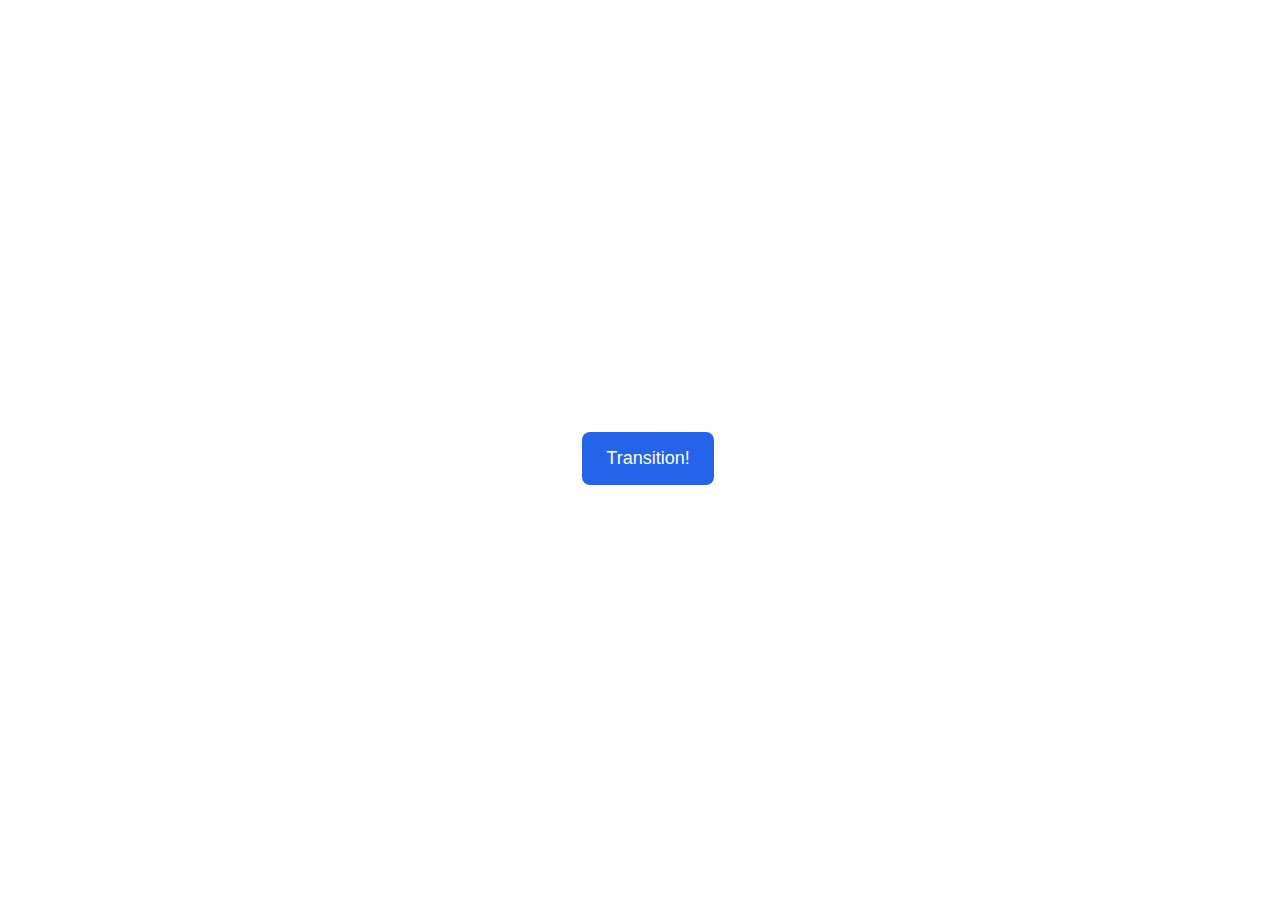
<file: animation/01-button-hover/index.html>
<!DOCTYPE html>
<html lang="en">
  <head>
    <meta charset="UTF-8" />
    <meta http-equiv="X-UA-Compatible" content="IE=edge" />
    <meta name="viewport" content="width=device-width, initial-scale=1.0" />
    <title>Button Hover</title>
    <link rel="stylesheet" href="style.css" />
  </head>
  <body>
    <div id="transition-container">
      <button>Transition!</button>
    </div>
  </body>
</html>
</file>
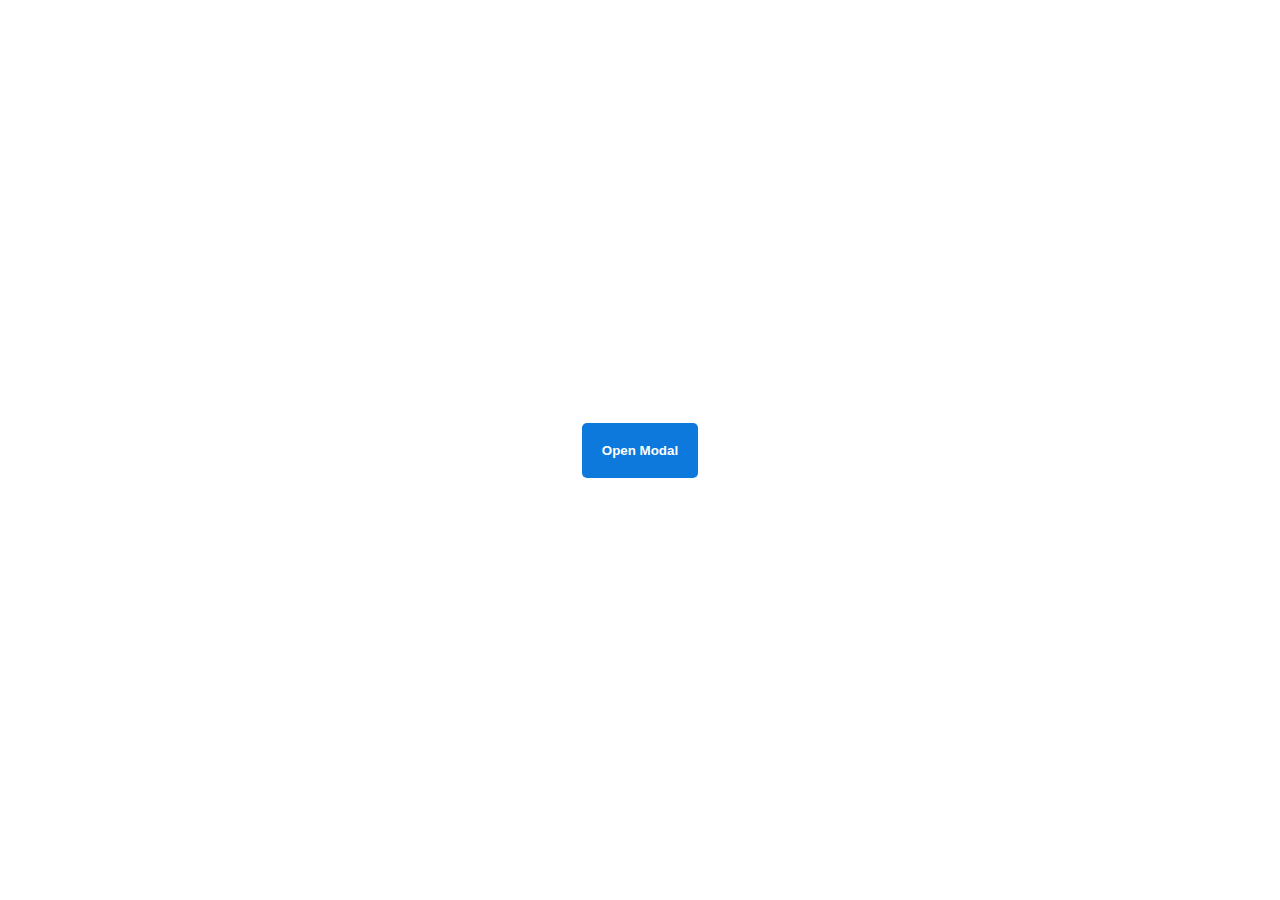
<file: animation/02-pop-up/index.html>
<!DOCTYPE html>
<html lang="en">
  <head>
    <meta charset="UTF-8" />
    <meta http-equiv="X-UA-Compatible" content="IE=edge" />
    <meta name="viewport" content="width=device-width, initial-scale=1.0" />
    <title>Popup</title>
    <link rel="stylesheet" href="style.css" />
  </head>
  <body>
    <div class="backdrop"></div>
    <div class="popup-modal">
      <h1>Look at me!</h1>
      <p>I'm a pop up dialog!</p>
      <button id="close-modal">Close Modal</button>
    </div>
    <div class="button-container">
      <button id="trigger-modal">Open Modal</button>
    </div>
    <script src="script.js"></script>
  </body>
</html>
</file>
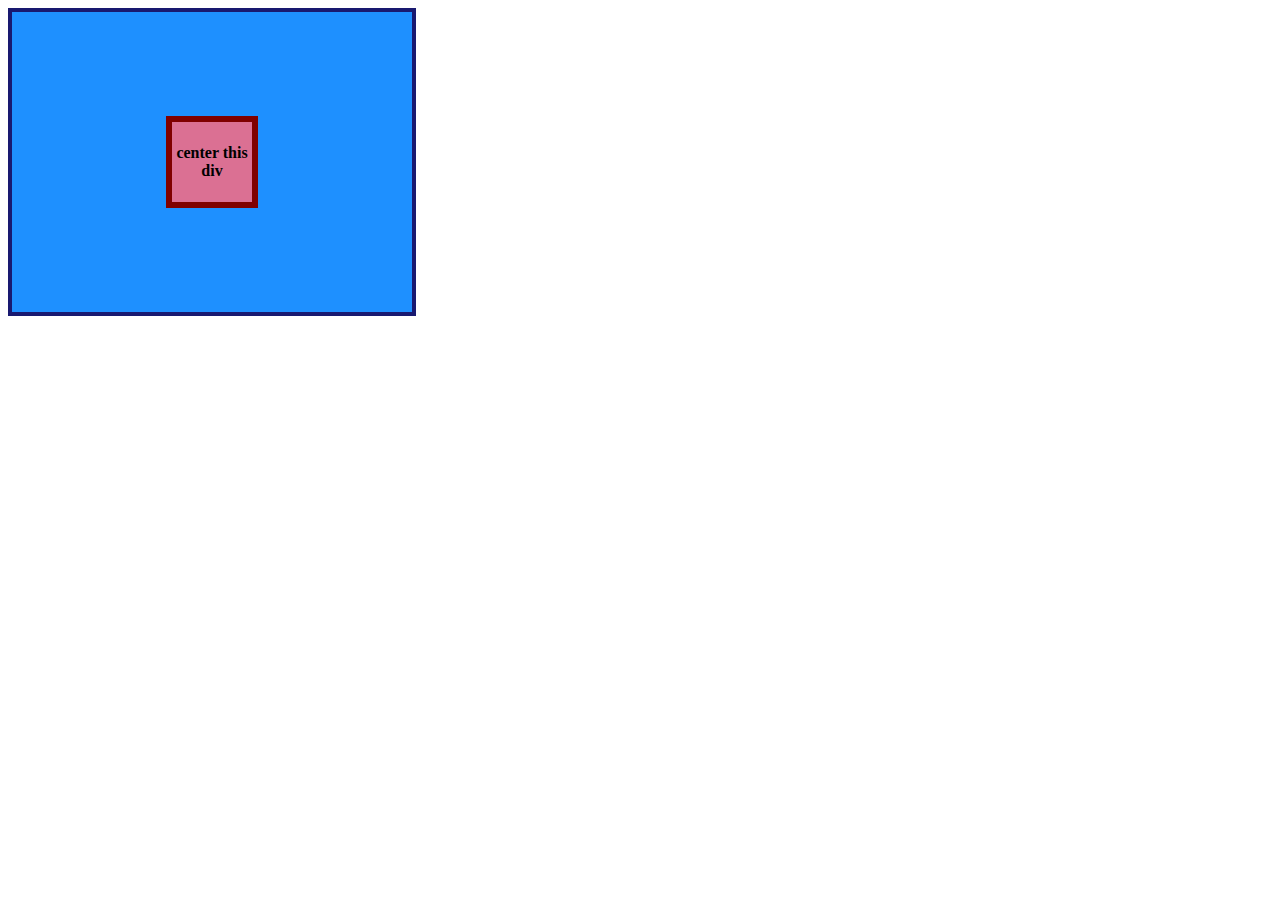
<file: flex/01-flex-center/index.html>
<!DOCTYPE html>
<html lang="en">
<head>
  <meta charset="UTF-8">
  <meta http-equiv="X-UA-Compatible" content="IE=edge">
  <meta name="viewport" content="width=device-width, initial-scale=1.0">
  <title>CENTER THIS DIV</title>
  <link rel="stylesheet" href="style.css">
</head>
<body>
  <div class="container">
    <div class="box">center this div</div>
  </div>
</body>
</html>
</file>
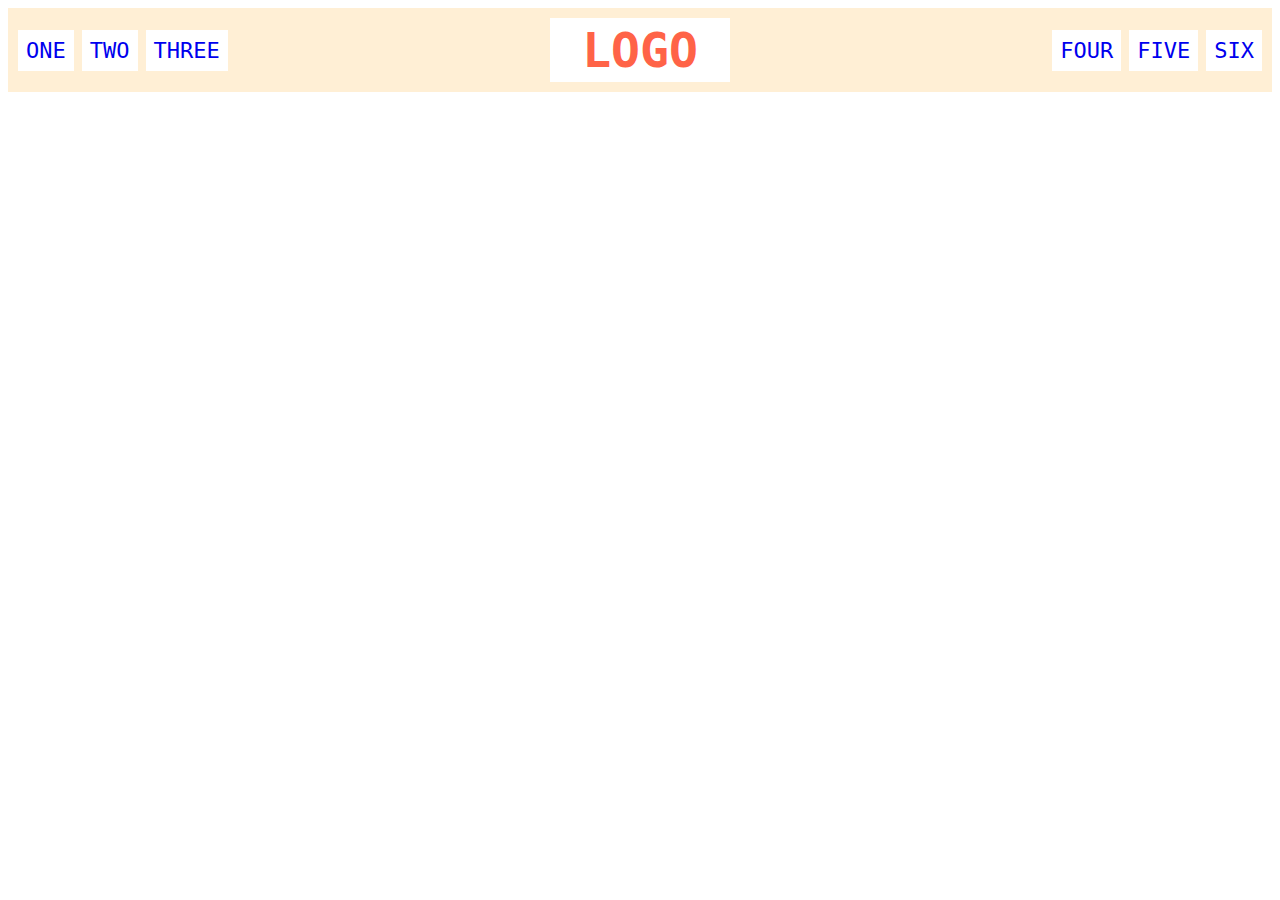
<file: flex/02-flex-header/index.html>
<!DOCTYPE html>
<html lang="en">
<head>
  <meta charset="UTF-8">
  <meta http-equiv="X-UA-Compatible" content="IE=edge">
  <meta name="viewport" content="width=device-width, initial-scale=1.0">
  <title>Flex Header</title>
  <link rel="stylesheet" href="style.css">
</head>
<body>
  <div class="header">
    <div class="left-links">
      <ul>
        <li><a href="#">ONE</a></li>
        <li><a href="#">TWO</a></li>
        <li><a href="#">THREE</a></li>
      </ul>
    </div>
    <div class="logo">LOGO</div>
    <div class="right-links">
      <ul>
        <li><a href="#">FOUR</a></li>
        <li><a href="#">FIVE</a></li>
        <li><a href="#">SIX</a></li>
      </ul>
    </div>
  </div>
</body>
</html>
</file>
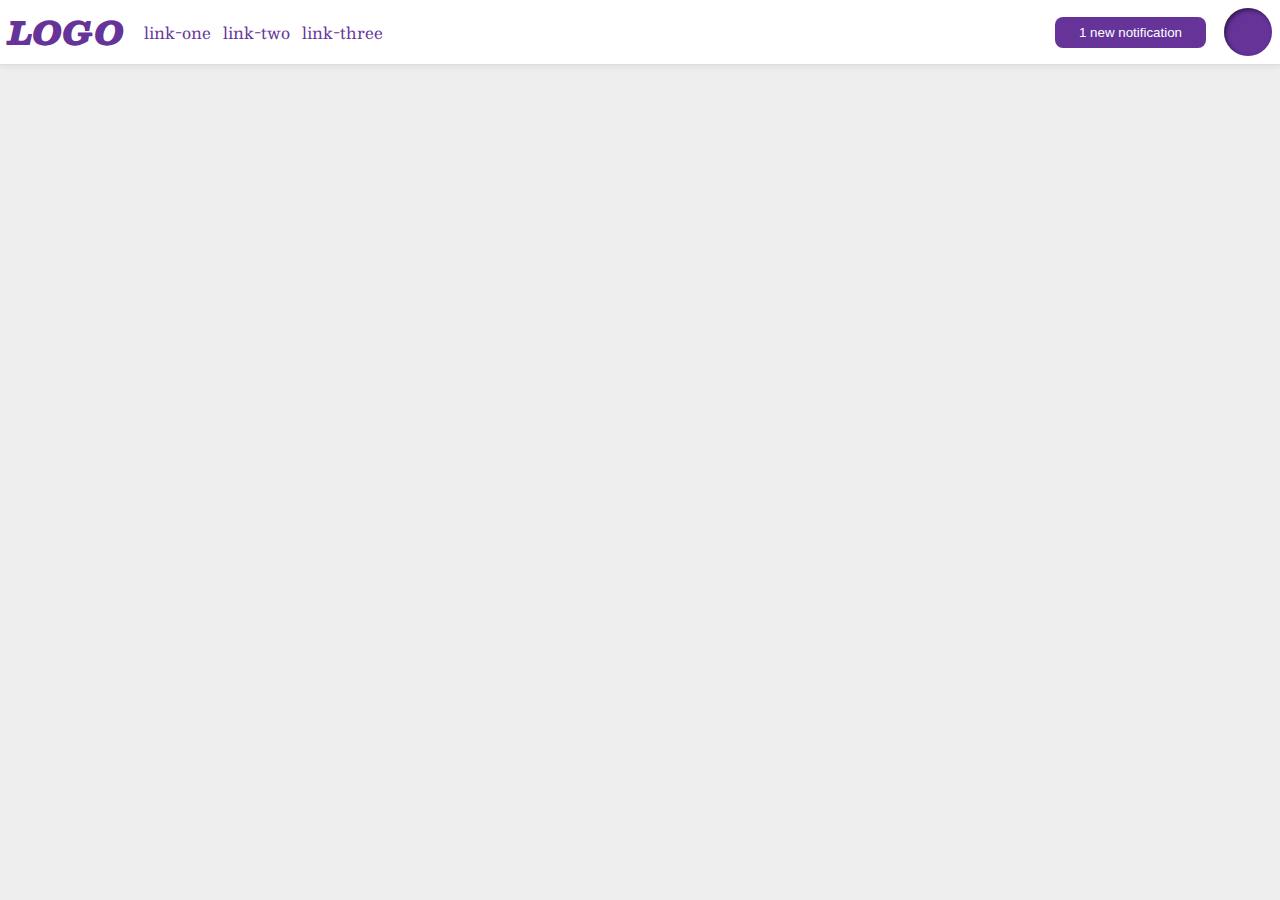
<file: flex/03-flex-header-2/index.html>
<!DOCTYPE html>
<html lang="en">
<head>
  <meta charset="UTF-8">
  <meta http-equiv="X-UA-Compatible" content="IE=edge">
  <meta name="viewport" content="width=device-width, initial-scale=1.0">
  <title>Flex Header 2</title>
  <link rel="stylesheet" href="style.css">
</head>
<body>
  <div class="header">
    <div class="left">
      <div class="logo">
        LOGO
      </div>
      <ul class="links">
        <li><a href="google.com">link-one</a></li>
        <li><a href="google.com">link-two</a></li>
        <li><a href="google.com">link-three</a></li>
      </ul>
  </div>
  <div class="right">
    <button class="notifications">
      1 new notification
    </button>
    <div class="profile-image"></div>
  </div>
</body>
</html>
</file>
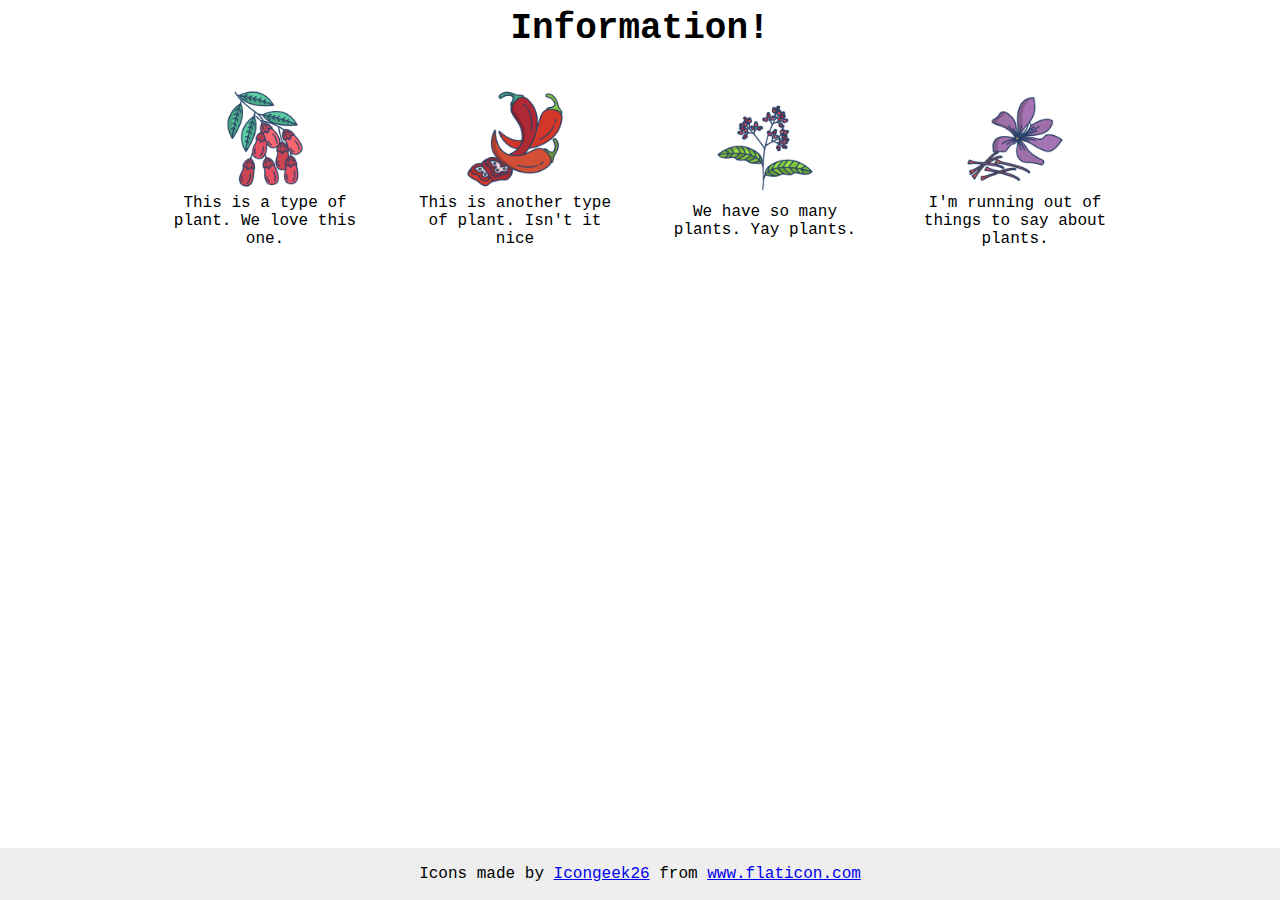
<file: flex/04-flex-information/index.html>
<!DOCTYPE html>
<html lang="en">
<head>
  <meta charset="UTF-8">
  <meta http-equiv="X-UA-Compatible" content="IE=edge">
  <meta name="viewport" content="width=device-width, initial-scale=1.0">
  <title>Information</title>
  <link rel="stylesheet" href="style.css">
</head>
<body>
  <div class="title">Information!</div>
    <div class="card-container">
      <div class="card">
        <img src="./images/barberry.png" alt="barberry">
        <div class="text">This is a type of plant. We love this one.</div>
      </div>
      <div class="card">
        <img src="./images/chilli.png" alt="chili">
        <div class="text">This is another type of plant. Isn't it nice</div>
      </div>
      <div class="card">
        <img src="./images/pepper.png" alt="pepper">
        <div class="text">We have so many plants. Yay plants.</div>
      </div>
      <div class="card">
        <img src="./images/saffron.png" alt="saffron">
        <div class="text">I'm running out of things to say about plants.</div>
      </div>
    </div>

  <!-- disregard this section, it's here to give attribution to the creator of these icons -->
  <div class="footer">
    <div>Icons made by <a href="https://www.flaticon.com/authors/icongeek26" title="Icongeek26">Icongeek26</a> from <a href="https://www.flaticon.com/" title="Flaticon">www.flaticon.com</a></div>
  </div>
</body>
</html>
</file>
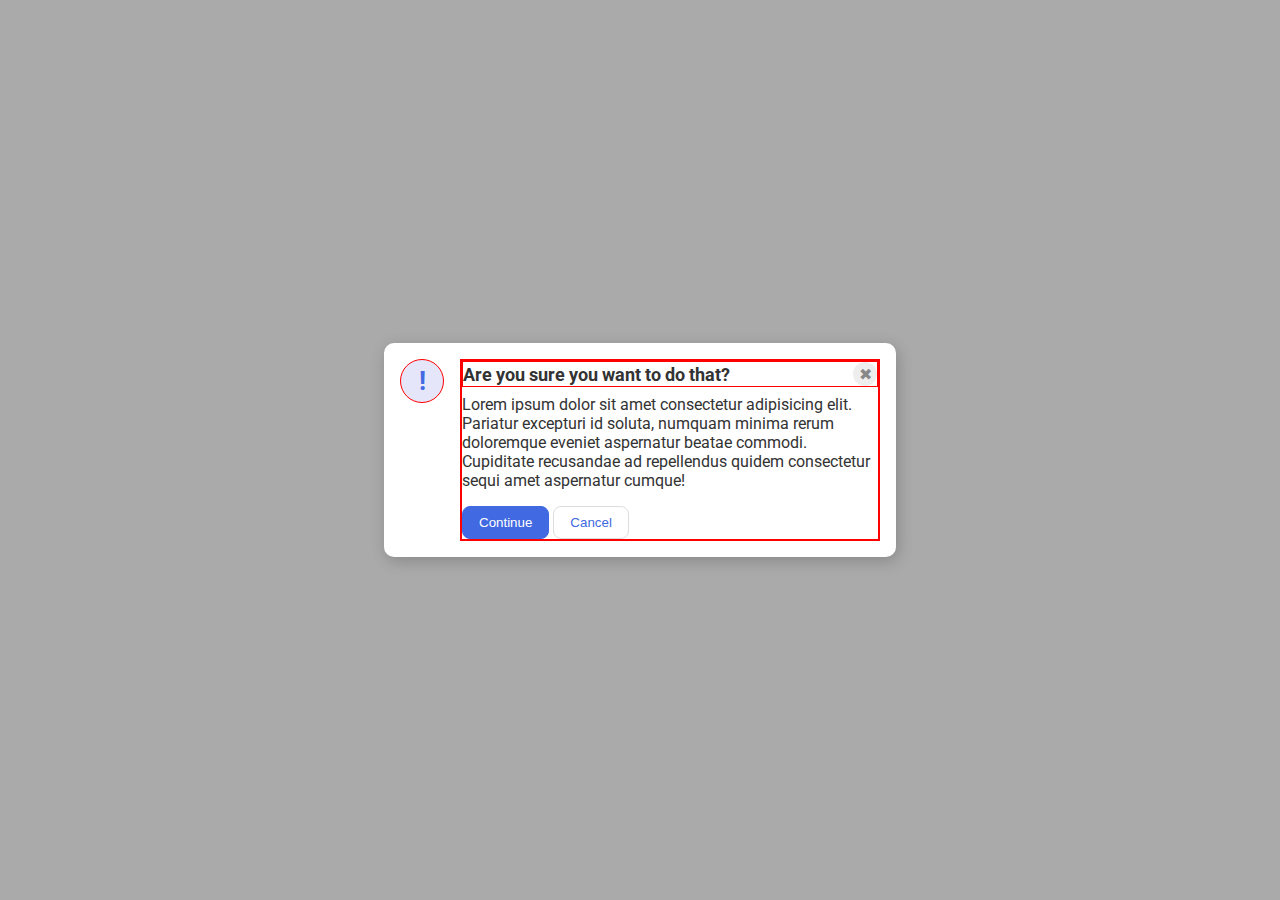
<file: flex/05-flex-modal/index.html>
<!DOCTYPE html>
<html lang="en">
<head>
  <meta charset="UTF-8">
  <meta http-equiv="X-UA-Compatible" content="IE=edge">
  <meta name="viewport" content="width=device-width, initial-scale=1.0">
  <link rel="stylesheet" href="style.css">
  <title>Modal</title>
</head>
<body>
  <div class="modal">
  <div class="icon">!</div>
    <div class="container">
      <div class="header">Are you sure you want to do that?
      <div class="close-button">✖</div>
      </div>
      <div class="text">Lorem ipsum dolor sit amet consectetur adipisicing elit. Pariatur excepturi id soluta, numquam minima rerum doloremque eveniet aspernatur beatae commodi. Cupiditate recusandae ad repellendus quidem consectetur sequi amet aspernatur cumque!</div>
      <button class="continue">Continue</button>
      <button class="cancel">Cancel</button>
    </div>
  </div>
</body>
</html>
</file>
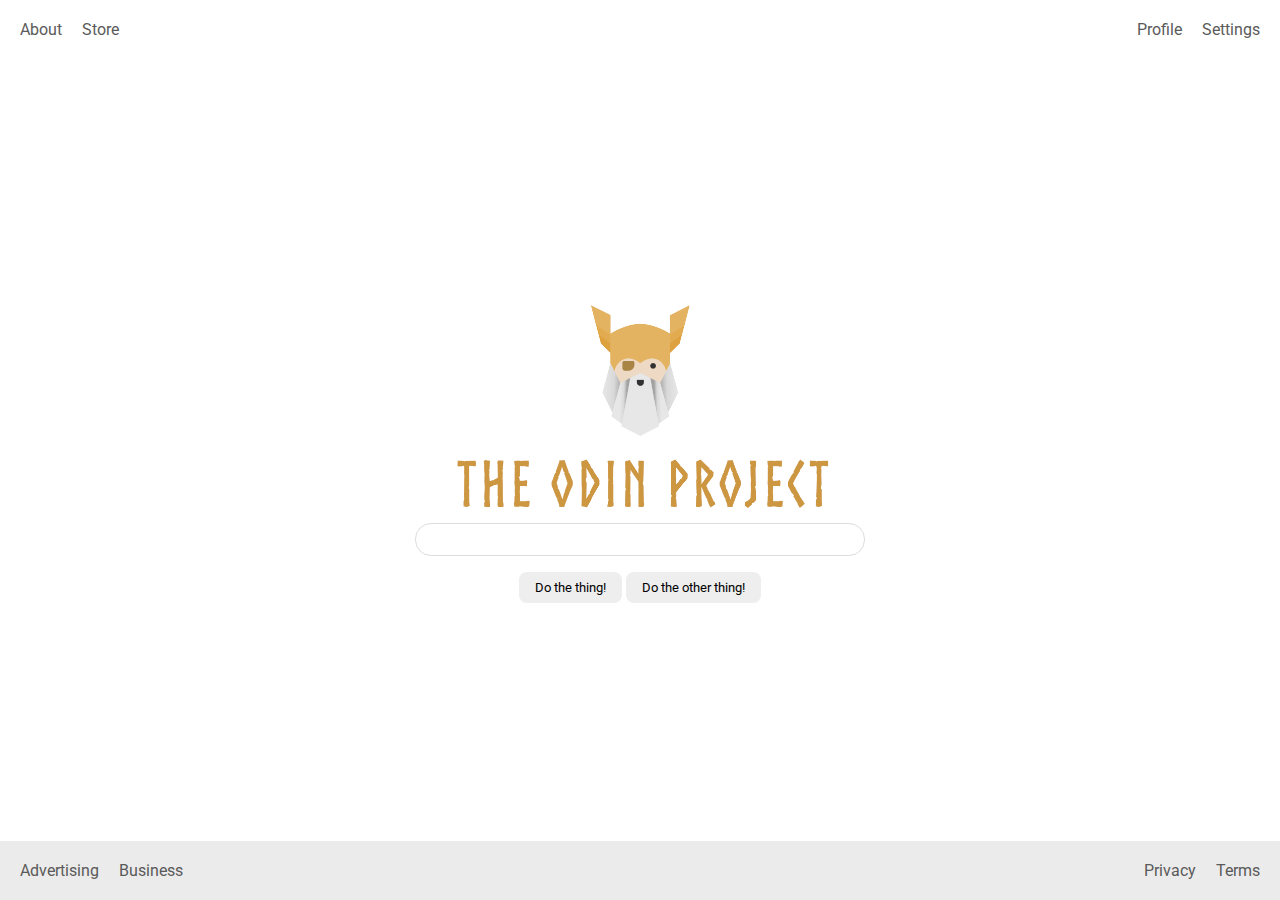
<file: flex/06-flex-layout/index.html>
<!DOCTYPE html>
<html lang="en">
<head>
  <meta charset="UTF-8">
  <meta http-equiv="X-UA-Compatible" content="IE=edge">
  <meta name="viewport" content="width=device-width, initial-scale=1.0">
  <title>LAYOUT</title>
  <link rel="stylesheet" href="./style.css">
</head>
<body>
  <div class="header">
    <ul class="left-links">
      <li><a href="google.com">About</a></li>
      <li><a href="google.com">Store</a></li>
    </ul>
    <ul class="right-links">
      <li><a href="google.com">Profile</a></li>
      <li><a href="google.com">Settings</a></li>
    </ul>
  </div>
  <div class="content">
    <img src="./logo.png" alt="">
    <div class="input">
      <input type="text">
    </div>
    <div class="buttons">
      <button>Do the thing!</button>
      <button>Do the other thing!</button>
    </div>
  </div>
  <div class="footer">
    <ul class="left-links">
      <li><a href="google.com">Advertising</a></li>
      <li><a href="google.com">Business</a></li>
    </ul>
    <ul class="right-links">
      <li><a href="google.com">Privacy</a></li>
      <li><a href="google.com">Terms</a></li>
    </ul>
  </div>
</body>
</html>
</file>
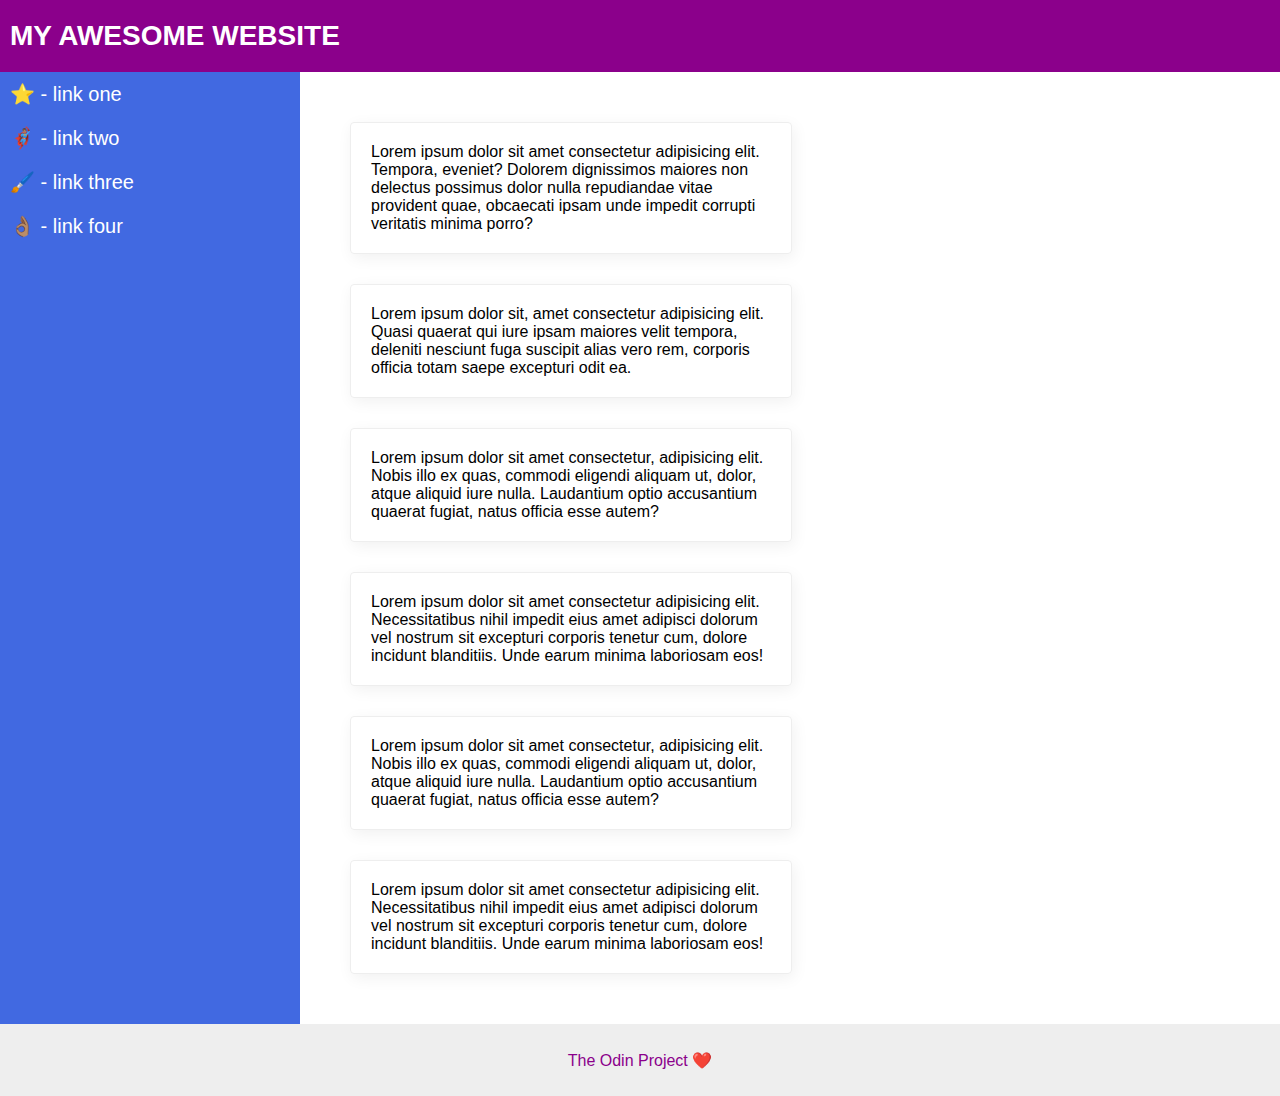
<file: flex/07-flex-layout-2/index.html>
<!DOCTYPE html>
<html lang="en">
<head>
  <meta charset="UTF-8">
  <meta http-equiv="X-UA-Compatible" content="IE=edge">
  <meta name="viewport" content="width=device-width, initial-scale=1.0">
  <title>The Holy Grail</title>
  <link rel="stylesheet" href="style.css">
</head>
<body>
  <div class="header">
    MY AWESOME WEBSITE
  </div>
<div class="center">
    <div class="sidebar">
      <ul>
        <li><a href="google.com">⭐ - link one</a></li>
        <li><a href="google.com">🦸🏽‍♂️ - link two</a></li>
        <li><a href="google.com">🖌️ - link three</a></li>
        <li><a href="google.com">👌🏽 - link four</a></li>
      </ul>
    </div>
    <div class="card-container">
      <div class="card">Lorem ipsum dolor sit amet consectetur adipisicing elit. Tempora, eveniet? Dolorem dignissimos maiores non delectus possimus dolor nulla repudiandae vitae provident quae, obcaecati ipsam unde impedit corrupti veritatis minima porro?</div>
      <div class="card">Lorem ipsum dolor sit, amet consectetur adipisicing elit. Quasi quaerat qui iure ipsam maiores velit tempora, deleniti nesciunt fuga suscipit alias vero rem, corporis officia totam saepe excepturi odit ea.</div>
      <div class="card">Lorem ipsum dolor sit amet consectetur, adipisicing elit. Nobis illo ex quas, commodi eligendi aliquam ut, dolor, atque aliquid iure nulla. Laudantium optio accusantium quaerat fugiat, natus officia esse autem?</div>
      <div class="card">Lorem ipsum dolor sit amet consectetur adipisicing elit. Necessitatibus nihil impedit eius amet adipisci dolorum vel nostrum sit excepturi corporis tenetur cum, dolore incidunt blanditiis. Unde earum minima laboriosam eos!</div>
      <div class="card">Lorem ipsum dolor sit amet consectetur, adipisicing elit. Nobis illo ex quas, commodi eligendi aliquam ut, dolor, atque aliquid iure nulla. Laudantium optio accusantium quaerat fugiat, natus officia esse autem?</div>
      <div class="card">Lorem ipsum dolor sit amet consectetur
      adipisicing elit. Necessitatibus nihil impedit eius amet adipisci
      dolorum vel nostrum sit excepturi corporis tenetur cum, dolore
      incidunt blanditiis. Unde earum minima laboriosam eos!</div>
    </div>
  </div>
  </div>
  <div class="footer">
    The Odin Project ❤️
  </div>
</body>
</html>
</file>
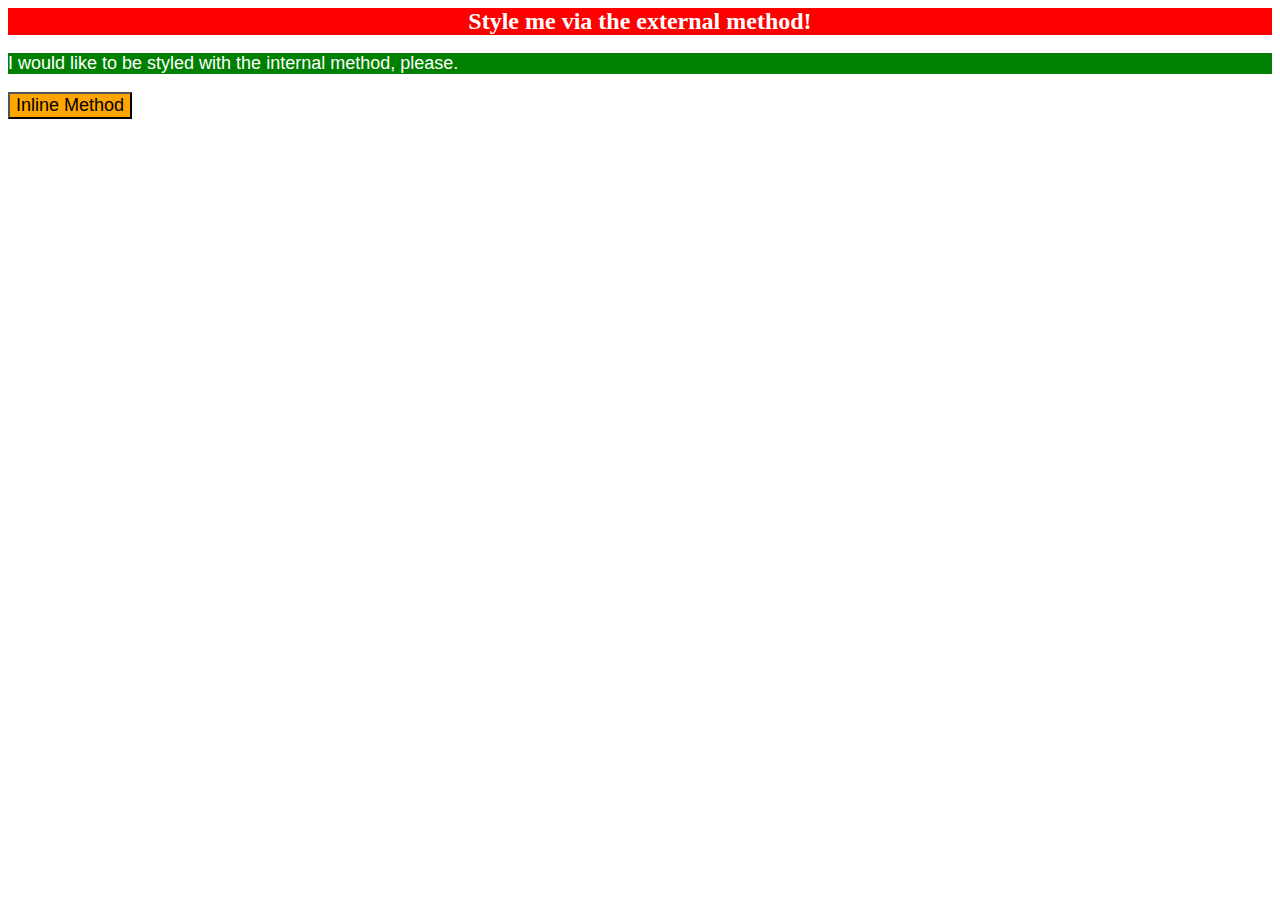
<file: foundations/01-css-methods/index.html>
<!DOCTYPE html>
<html lang="en">
<head>
  <meta charset="UTF-8">
  <meta http-equiv="X-UA-Compatible" content="IE=edge">
  <meta name="viewport" content="width=device-width, initial-scale=1.0">
  <link rel="stylesheet" href="style.css"> 
  <title>Methods for Adding CSS</title>
  <style>
    p {
      background-color: green;
      color: white;
      font-family: sans-serif;
      font-size: 18px;
    }
  </style>
</head>
<body>
  <div>Style me via the external method!</div>
  <p>I would like to be styled with the internal method, please.</p>
  <button style="background-color: orange; font-size: 18px; ">Inline Method</button>
</body>
</html>
</file>
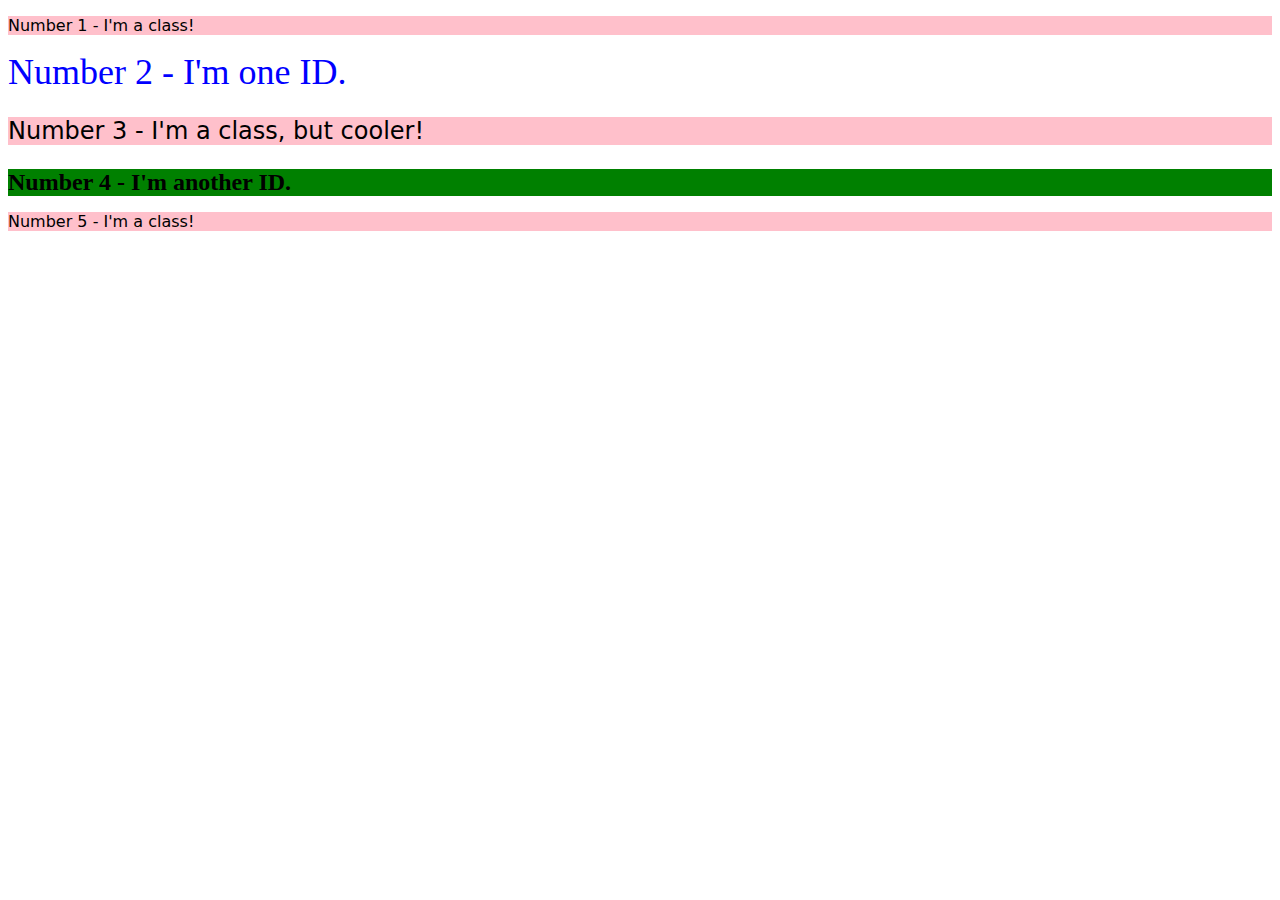
<file: foundations/02-class-id-selectors/index.html>
<!DOCTYPE html>
<html lang="en">
<head>
  <meta charset="UTF-8">
  <meta http-equiv="X-UA-Compatible" content="IE=edge">
  <meta name="viewport" content="width=device-width,
  initial-scale=1.0">
  <title>Class and ID Selectors</title>
  <link rel="stylesheet" href="style.css">
</head>
<body>
  <p>Number 1 - I'm a class!</p>
  <div id="two">Number 2 - I'm one ID.</div>
  <p class="size">Number 3 - I'm a class, but cooler!</p>
  <div id="four" class="size">Number 4 - I'm another ID.</div>
  <p>Number 5 - I'm a class!</p>
</body>
</html>
</file>
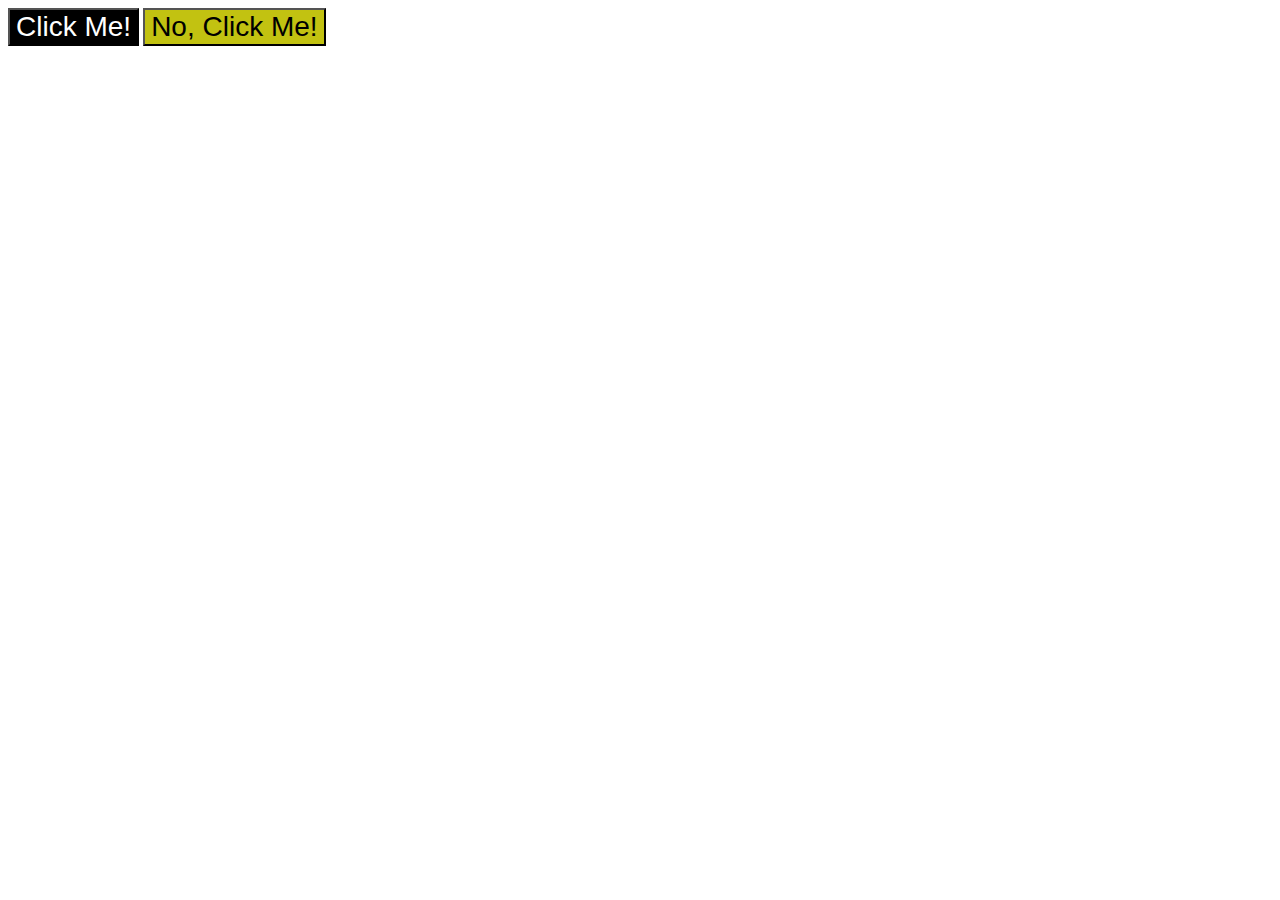
<file: foundations/03-grouping-selectors/index.html>
<!DOCTYPE html>
<html lang="en">
<head>
  <meta charset="UTF-8">
  <meta http-equiv="X-UA-Compatible" content="IE=edge">
  <meta name="viewport" content="width=device-width, initial-scale=1.0">
  <title>Grouping Selectors</title>
  <link rel="stylesheet" href="style.css">
</head>
<body>
  <button class="first">Click Me!</button>
  <button class="second">No, Click Me!</button>
</body>
</html>
</file>
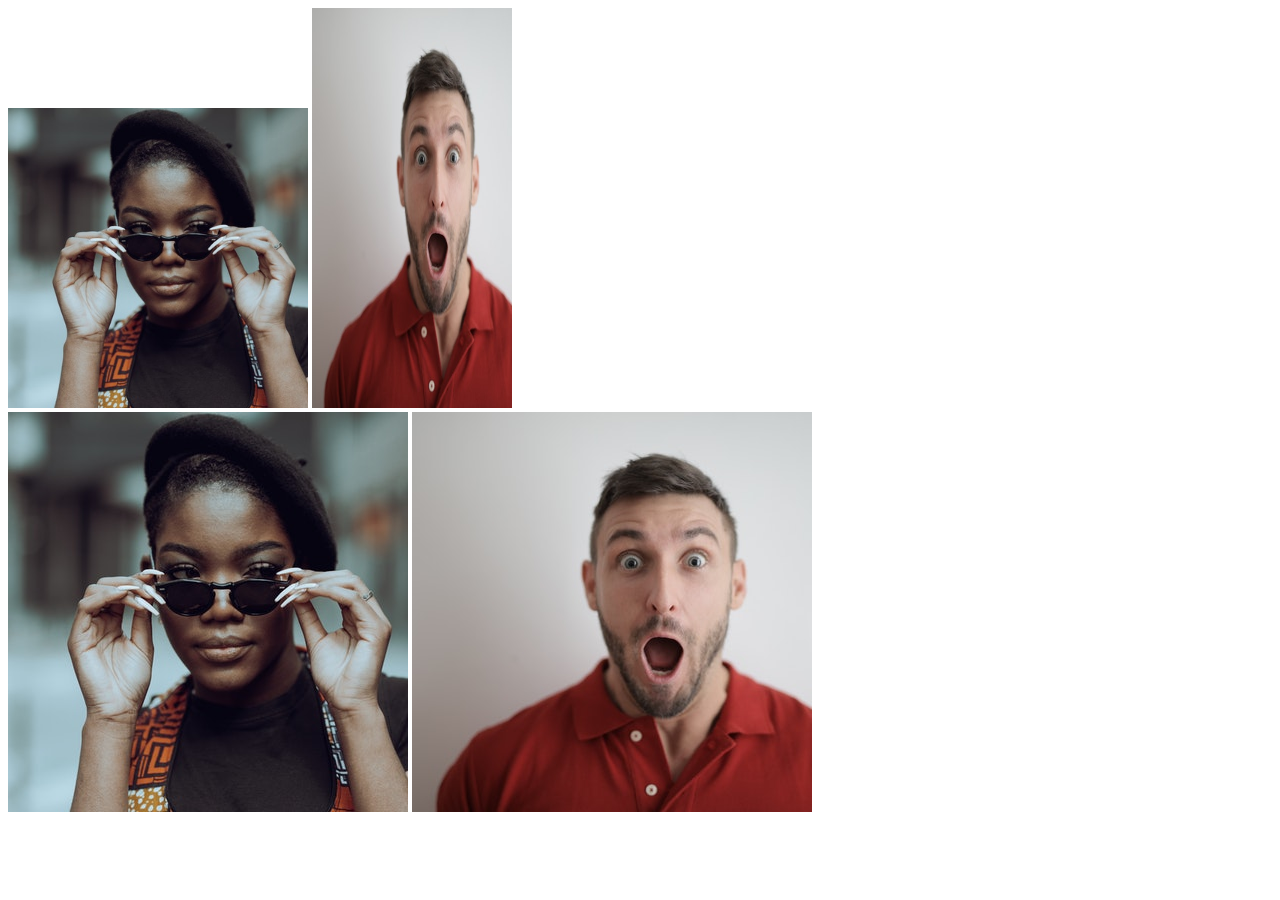
<file: foundations/04-chaining-selectors/index.html>
<!DOCTYPE html>
<html lang="en">
<head>
  <meta charset="UTF-8">
  <meta http-equiv="X-UA-Compatible" content="IE=edge">
  <meta name="viewport" content="width=device-width, initial-scale=1.0">
  <title>Chaining Selectors</title>
  <link rel="stylesheet" href="style.css">
</head>
<body>
  <!-- Use the classes BELOW this line -->
  <div>
    <img class="avatar proportioned" src="./pexels-katho-mutodo-8434791.jpg" alt="">
    <img class="avatar distorted" src="./pexels-andrea-piacquadio-3777931.jpg" alt="">
  </div>
  <!-- Use the classes ABOVE this line -->
  <div>
    <img class="original proportioned" src="./pexels-katho-mutodo-8434791.jpg" alt="">
    <img class="original distorted" src="./pexels-andrea-piacquadio-3777931.jpg" alt="">
  </div>
</body>
</html>
</file>
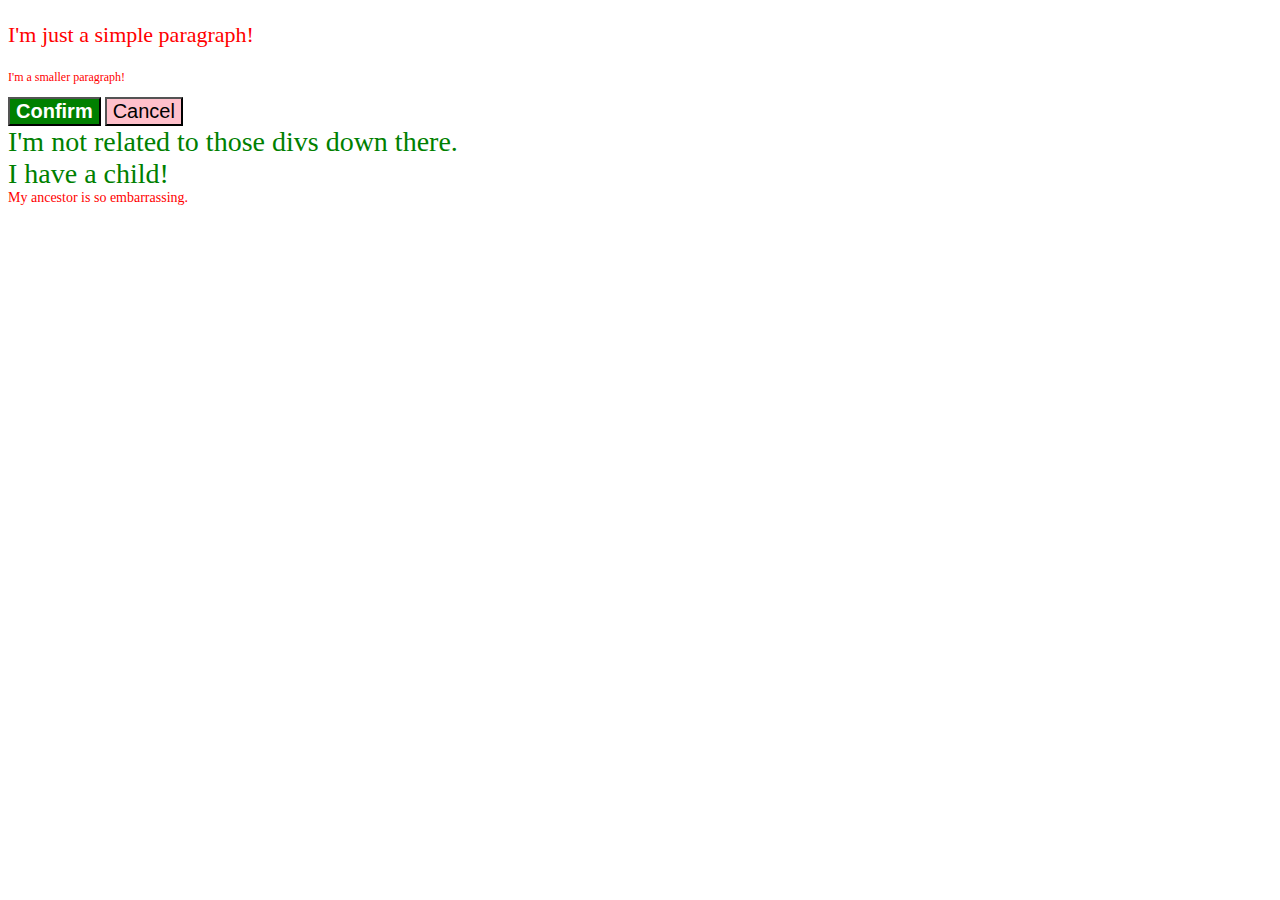
<file: foundations/06-cascade-fix/index.html>
<!DOCTYPE html>
<html lang="en">
<head>
  <meta charset="UTF-8">
  <meta http-equiv="X-UA-Compatible" content="IE=edge">
  <meta name="viewport" content="width=device-width, initial-scale=1.0">
  <title>Fix the Cascade</title>
  <link rel="stylesheet" href="style.css">
</head>
<body>
  <p class="para">I'm just a simple paragraph!</p>
  <p class="para small-para">I'm a smaller paragraph!</p>

  <button id="confirm-button" class="button confirm">Confirm</button>
  <button id="cancel-button" class="button cancel">Cancel</button>

  <div class="text">I'm not related to those divs down there.</div>
  <div class="text">I have a child!
    <div class="text child">My ancestor is so embarrassing.</div>
  </div>
</body>
</html>
</file>
<file: animation/01-button-hover/style.css>
#transition-container {
  width: 100vw;
  height: 100vh;
  display: flex;
  flex-direction: column;
  justify-content: center;
  align-items: center;
  font-family: Arial, sans-serif;
}

button {
  border-radius: 8px;
  border: none;
  background-color: #2563eb;
  color: white;
  font-size: 18px;
  padding: 16px 24px;
  text-align: center;
}
</file>
<file: animation/02-pop-up/style.css>
* {
  padding: 0;
  margin: 0;
}

body {
  overflow: hidden;
}

.button-container {
  width: 100vw;
  height: 100vh;
  background-color: #ffffff;
  opacity: 100%;
  display: flex;
  align-items: center;
  justify-content: center;
}

button {
  padding: 20px;
  color: #ffffff;
  background-color: #0e79dd;
  border: none;
  border-radius: 5px;
  font-weight: 600;
}

.popup-modal {
  padding: 32px 64px;
  background-color: white;
  border: 1px solid black;
  border-radius: 10px;
  position: fixed;
  top: 50%;
  left: 50%;
  transform-origin: center;
  transform: translate(-50%, -50%);
  pointer-events: none;
  opacity: 0%;
  text-align: center;
}
.popup-modal p {
  margin-bottom: 24px
}

.backdrop {
  pointer-events: none;
  position: fixed;
  inset: 0;
  background: #000;
  opacity: 0%;
}

.popup-modal.show {
  opacity: 100%;
  pointer-events: all;
}

.backdrop.show {
  opacity: 30%;
}
</file>
<file: flex/01-flex-center/style.css>
.container {
  background: dodgerblue;
  border: 4px solid midnightblue;
  width: 400px;
  height: 300px;
  display: flex;
  justify-content: center;
  align-items: center;
}

.box {
  background: palevioletred;
  font-weight: bold;
  text-align: center;
  border: 6px solid maroon;
  width: 80px;
  height: 80px;
  display: flex;
  justify-content: center;
  align-items: center;
}
</file>
<file: flex/02-flex-header/style.css>
.header  {
  font-family: monospace;
  background: papayawhip;
  display: flex;
  justify-content: space-between;
  align-items: center;
  padding: 10px;
}

.logo {
  font-size: 48px;
  font-weight: 900;
  color: tomato;
  background: white;
  padding: 4px 32px;
}

ul {
  /* this removes the dots on the list items*/
  list-style-type: none;
  display: flex;
  justify-content: space-around;
  margin: 0;
  padding: 0;
  gap: 8px;
}


a {
  font-size: 22px;
  background: white;
  padding: 8px;
  /* this removes the line under the links */
  text-decoration: none;
}
</file>
<file: flex/03-flex-header-2/style.css>
/* this is some magical font-importing.  
you'll learn about it later. */
@import url('https://fonts.googleapis.com/css2?family=Besley:ital,wght@0,400;1,900&display=swap');

body {
  margin: 0;
  background: #eee;
  font-family: Besley, serif;
}

.header {
  background: white;
  border-bottom: 1px solid #ddd;
  box-shadow: 0 0 8px rgba(0,0,0,.1);
  display: flex;
  justify-content: space-between;
}

.profile-image {
  background: rebeccapurple;
  box-shadow: inset 2px 2px 4px rgba(0,0,0,.5);
  border-radius: 50%;
  width: 48px;
  height:  48px;
  margin: 8px;
}

.left,
.right {
  display: flex;
  align-items: center;
  gap: 10px;
}

.logo {
  color: rebeccapurple;
  font-size: 32px;
  font-weight: 900;
  font-style: italic;
  margin-left: 8px;
}

button {
  border: none;
  border-radius: 8px;
  background: rebeccapurple;
  color: white;
  padding: 8px 24px;
}

a {
  /* this removes the line under our links */
  text-decoration: none;
  color: rebeccapurple;
}

ul {
  list-style-type: none;
  display: flex;
  gap: 12px;
  padding: 0;
  margin-left: 10px;
}

.links {

}
</file>
<file: flex/04-flex-information/style.css>
body {
  font-family: 'Courier New', Courier, monospace;
  text-align: center;
}

.card-container {
  display: flex;
  align-items: center;
  justify-content: center;
  gap: 50px;
}

.card {
   width: 200px;
}

img {
  width: 100px;
  height: 100px;
}

.title {
  font-size: 36px;
  font-weight: 900;
  margin-bottom: 40px;
}

/* do not edit this footer */
.footer {
  position: fixed;
  bottom: 0;
  left: 0;
  right: 0;
  height: 52px;
  display: flex;
  align-items: center;
  justify-content: center;
  background: #eee;
}
</file>
<file: flex/05-flex-modal/style.css>
@import url('https://fonts.googleapis.com/css2?family=Roboto:wght@400;700&display=swap');

html, body {
  height: 100%;
}

body {
  font-family: Roboto, sans-serif;
  margin: 0;
  background: #aaa;
  color: #333;
  /* I'll give you this one for free lol */
  display: flex;
  align-items: center;
  justify-content: center;
}

.modal {
  background: white;
  width: 480px;
  border-radius: 10px;
  box-shadow: 2px 4px 16px rgba(0,0,0,.2);
  display: flex;
  gap: 16px;
  padding: 16px;
}

.icon {
  color: royalblue;
  font-size: 26px;
  font-weight: 700;
  background: lavender;
  width: 42px;
  height: 42px;
  border-radius: 50%;
  display: flex;
  align-items: center;
  justify-content: center;
  flex-shrink: 0;
  border: solid red 1px;
}

.close-button {
  background: #eee;
  border-radius: 50%;
  color: #888;
  font-weight: 400;
  font-size: 16px;
  height: 24px;
  width: 24px;
  display: flex;
  align-items: center;
  justify-content: center;
}

button {
  padding: 8px 16px;
  border-radius: 8px;
}

button.continue {
  background: royalblue;
  border: 1px solid royalblue;
  color: white;
}

button.cancel {
  background: white;
  border: 1px solid #ddd;
  color: royalblue;
}

.header {
  display: flex;
  align-items: center;
  justify-content: space-between;
  font-size: 18px;
  font-weight: 700;
  margin-bottom: 8px;
  border: solid red 1px;
}

.container {
  border: solid red 2px;
}

.text {
  margin-bottom: 16px;
}
</file>
<file: flex/06-flex-layout/style.css>
@import url('https://fonts.googleapis.com/css2?family=Roboto:wght@400;700&display=swap');

body {
  height: 100vh;
  margin: 0;
  overflow: hidden;
  font-family: Roboto, sans-serif;
  display: flex;
  flex-direction: column;
  justify-content: space-between
}

img {
  width: 600px;
}

button {
  font-family: Roboto, sans-serif;
  border: none;
  border-radius: 8px;
  background: #eee;
}

input {
  border: 1px solid #ddd;
  border-radius: 16px;
  padding: 8px 24px;
  width: 400px;
  margin-bottom: 16px;
}

ul {
  margin: 20px;
  padding: 0;
  list-style-type: none;
}

a {
  color: rgb(90, 90, 90);
  text-decoration: none;
}

button {
  padding: 8px 16px;
}

.header,
.footer {
  display: flex;
  justify-content: space-between;
}

.footer {
  background-color: rgb(235, 235, 235);
}

.content {
  display: flex;
  flex-direction: column;
  align-items: center;
}

.left-links,
.right-links {
  display: flex;
  gap: 20px;
}
</file>
<file: flex/07-flex-layout-2/style.css>
body {
  font-family: -apple-system, BlinkMacSystemFont, 'Segoe UI', Roboto, Oxygen, Ubuntu, Cantarell, 'Open Sans', 'Helvetica Neue', sans-serif;
  margin: 0;
  min-height: 100vh;
  display: flex;
  flex-direction: column;
  flex: 1;
}

.header {
  height: 72px;
  background: darkmagenta;
  color: white;
  display: flex;
  align-items: center;
  font-weight: 800;
  font-size: 28px;
  padding-left: 10px;
}

.center {
  display: flex;

}

.card-container {
  display: flex;
  flex-wrap: wrap;
  gap: 30px;
  padding: 50px;
}

.footer {
  height: 72px;
  background: #eee;
  color: darkmagenta;
  display: flex;
  align-items: center;
  justify-content: center;
}

.sidebar {
  width: 300px;
  background: royalblue;
  flex-shrink: 0;
}

.card {
  border: 1px solid #eee;
  box-shadow: 2px 4px 16px rgba(0,0,0,.06);
  border-radius: 4px;
  width: 400px;
  padding: 20px;
}

a {
  text-decoration: none;
  color: white;
  font-size: 20px;
  display: block;
  margin-bottom: 20px;
}

ul {
  list-style-type: none;
  margin: 0;
  padding: 10px;
}
</file>
<file: foundations/01-css-methods/style.css>
div {
    background-color: red;
    color: white;
    font-size: 24px;
    font-weight: bold;
    font-color: white;
    text-align: center;
}
</file>
<file: foundations/02-class-id-selectors/style.css>
p {
    background-color: #ffc0cb;
    font-family: Verdana, DejaVu Sans, sans-serif;
}

#two {
    font-size: 36px;
    color: #0000ff;
}

.size {
    font-size: 24px;
}

#four {
    background-color: #008000;
    font-weight: bold;
}
</file>
<file: foundations/03-grouping-selectors/style.css>
.first {
    background-color: #000000;
    color: #ffffff;
}

.second {
    background-color: #c2c211;
}

.first,
.second {
    font-size: 28px;
    font-family: Helvetica, Times New Roman, sans-serif;
}
</file>
<file: foundations/04-chaining-selectors/style.css>
.avatar.proportioned {
    width: 300px;
    height: auto;

}

.avatar.distorted {
    width: 200px;
    height: 400px;
}
</file>
<file: foundations/06-cascade-fix/style.css>
.para {
  font-size: 22px;
}

.para,
.small-para {
  color: hsl(0, 100%, 50%);
}

.small-para {
  font-size: 12px;
}

.button {
  background-color: #ffc0cb;
  color: black;
  font-size: 20px;
}

.confirm {
  background: green;
  color: white;
  font-size: 20px;
  font-weight: bold;
} 

.text {
  color: green;
  font-size: 28px;
}

.child {
  color: red;
  font-size: 14px;
}
</file>
